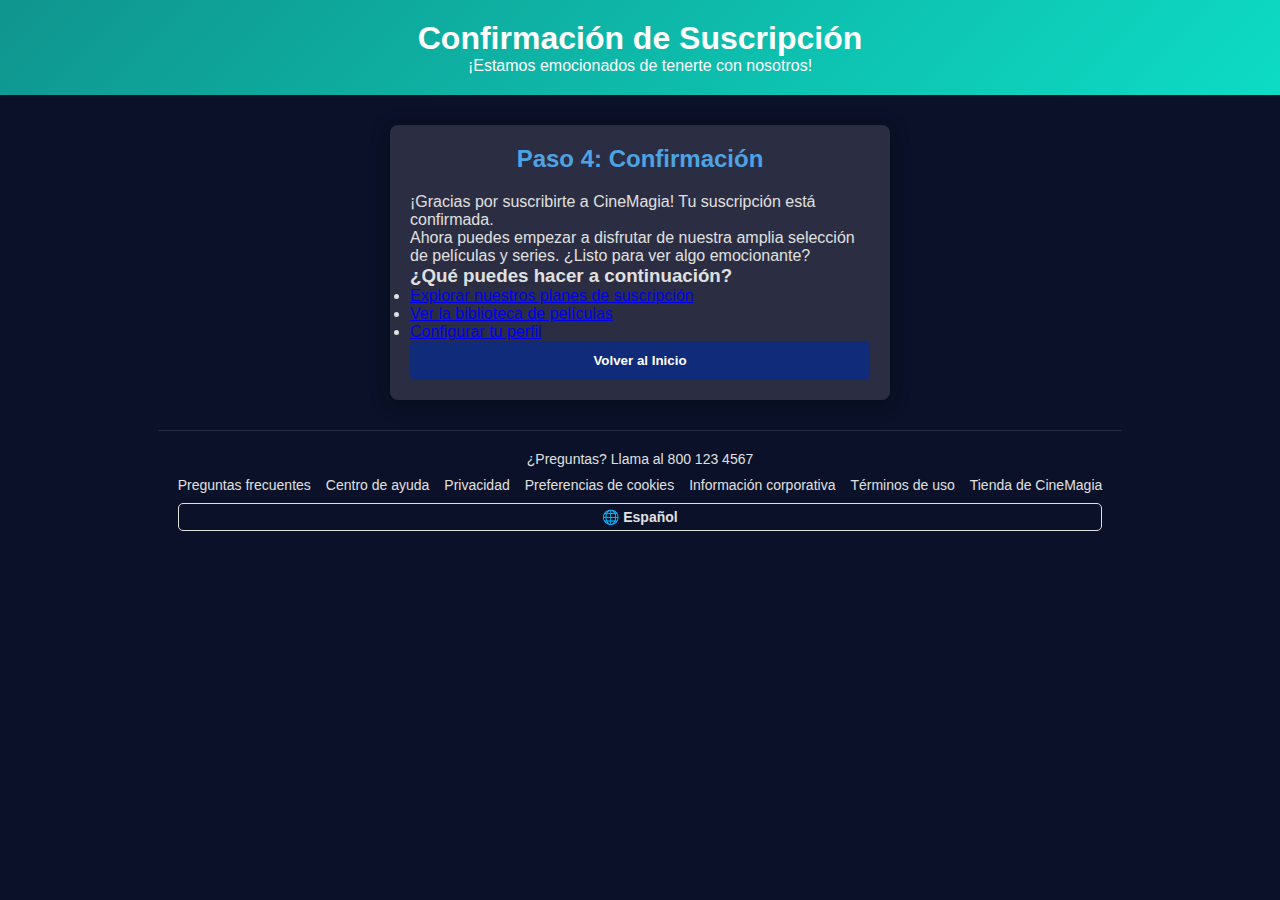
<file: confirmacion.html>
<!DOCTYPE html>
<html lang="es">
<head>
    <meta charset="UTF-8">
    <meta name="viewport" content="width=device-width, initial-scale=1.0">
    <title>Paso 4 - Confirmación | CineMagia</title>
    <link rel="stylesheet" href="css/confirmacion.css">
</head>
<body>
    <header class="header">
        <h1>Confirmación de Suscripción</h1>
        <p>¡Estamos emocionados de tenerte con nosotros!</p>
    </header>

    <main class="main-container">
        <section class="step-section">
            <h2>Paso 4: Confirmación</h2>
            <p>¡Gracias por suscribirte a CineMagia! Tu suscripción está confirmada.</p>
            <p>Ahora puedes empezar a disfrutar de nuestra amplia selección de películas y series. ¿Listo para ver algo emocionante?</p>

            <div class="next-steps">
                <h3>¿Qué puedes hacer a continuación?</h3>
                <ul>
                    <li><a href="seleccion.html">Explorar nuestros planes de suscripción</a></li>
                    <li><a href="biblioteca.html">Ver la biblioteca de películas</a></li>
                    <li><a href="perfil.html">Configurar tu perfil</a></li>
                </ul>
            </div>

            <button onclick="location.href='Registro.html'" class="start-button">Volver al Inicio</button>
        </section>
    </main>
    
    <footer class="footer">
        <p>¿Preguntas? Llama al 800 123 4567</p>
        <div class="footer-links">
            <a href="#">Preguntas frecuentes</a>
            <a href="#">Centro de ayuda</a>
            <a href="#">Privacidad</a>
            <a href="#">Preferencias de cookies</a>
            <a href="#">Información corporativa</a>
            <a href="#">Términos de uso</a>
            <a href="#">Tienda de CineMagia</a>
        </div>
        <div class="language-select">
            <button class="language-button">🌐 Español</button>
        </div>
    </footer>    
</body>
</html>
</file>
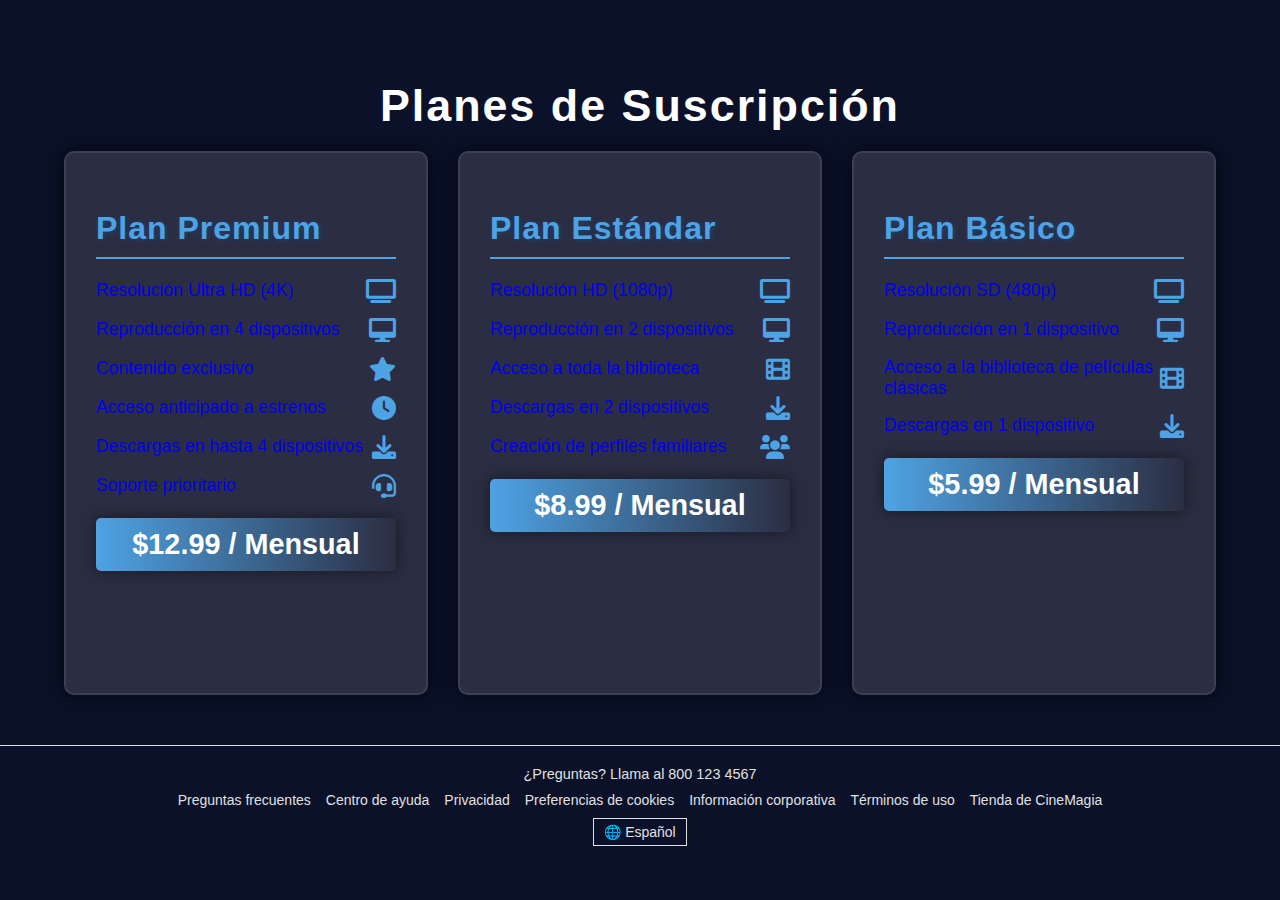
<file: seleccion.html>
<!DOCTYPE html>
<html lang="es">
<head>
    <meta charset="UTF-8">
    <meta name="viewport" content="width=device-width, initial-scale=1.0">
    <title>CineMagia - Planes Disponibles</title>
    <link rel="stylesheet" href="https://cdnjs.cloudflare.com/ajax/libs/font-awesome/6.0.0-beta3/css/all.min.css">
    <link rel="stylesheet" href="css/seleccion.css"> <!-- Enlace al archivo CSS -->
</head>
<body>

    <section class="plans">
        <h1>Planes de Suscripción</h1>
        <div class="plan-container">
            
            <!-- Enlace del Plan Premium -->
            <a href="FormTarjetaCredito.html" class="plan premium">
                <h2>Plan Premium</h2>
                <ul>
                    <li>Resolución Ultra HD (4K) <i class="fas fa-tv"></i></li>
                    <li>Reproducción en 4 dispositivos <i class="fas fa-desktop"></i></li>
                    <li>Contenido exclusivo <i class="fas fa-star"></i></li>
                    <li>Acceso anticipado a estrenos <i class="fas fa-clock"></i></li>
                    <li>Descargas en hasta 4 dispositivos <i class="fas fa-download"></i></li>
                    <li>Soporte prioritario <i class="fas fa-headset"></i></li>
                </ul>
                <p class="price">$12.99 / Mensual</p>
            </a>

            <!-- Enlace del Plan Estándar -->
            <a href="FormTarjetaCredito.html" class="plan estandar">
                <h2>Plan Estándar</h2>
                <ul>
                    <li>Resolución HD (1080p) <i class="fas fa-tv"></i></li>
                    <li>Reproducción en 2 dispositivos <i class="fas fa-desktop"></i></li>
                    <li>Acceso a toda la biblioteca <i class="fas fa-film"></i></li>
                    <li>Descargas en 2 dispositivos <i class="fas fa-download"></i></li>
                    <li>Creación de perfiles familiares <i class="fas fa-users"></i></li>
                </ul>
                <p class="price">$8.99 / Mensual</p>
            </a>

            <!-- Enlace del Plan Básico -->
            <a href="FormTarjetaCredito.html" class="plan basico">
                <h2>Plan Básico</h2>
                <ul>
                    <li>Resolución SD (480p) <i class="fas fa-tv"></i></li>
                    <li>Reproducción en 1 dispositivo <i class="fas fa-desktop"></i></li>
                    <li>Acceso a la biblioteca de películas clásicas <i class="fas fa-film"></i></li>
                    <li>Descargas en 1 dispositivo <i class="fas fa-download"></i></li>
                </ul>
                <p class="price">$5.99 / Mensual</p>
            </a>

        </div>
    </section>

    <footer class="footer">
        <p>¿Preguntas? Llama al 800 123 4567</p>
        <div class="footer-links">
            <a href="#">Preguntas frecuentes</a>
            <a href="#">Centro de ayuda</a>
            <a href="#">Privacidad</a>
            <a href="#">Preferencias de cookies</a>
            <a href="#">Información corporativa</a>
            <a href="#">Términos de uso</a>
            <a href="#">Tienda de CineMagia</a>
        </div>
        <div class="language-select">
            <button class="language-button">🌐 Español</button>
        </div>
    </footer>
</body>
</html>
</file>
<file: css/confirmacion.css>
/* styles-confirmacion.css */

* {
    margin: 0;
    padding: 0;
    box-sizing: border-box;
}

body {
    font-family: 'Arial', sans-serif;
    background-color: #0A1128; /* Fondo oscuro */
    color: #e0e0e0; /* Texto claro */
    display: flex;
    flex-direction: column;
    align-items: center;
    min-height: 100vh;
}

.header {
    text-align: center;
    color: #ffffff;
    background: linear-gradient(135deg, #0f958e, #0ddcc4); /* Gradiente en el encabezado */
    padding: 20px;
    width: 100%;
}

.main-container {
    width: 90%;
    max-width: 500px;
    margin: 30px 0;
    background-color: #2b2e42; /* Fondo de la sección principal */
    padding: 20px;
    border-radius: 8px;
    box-shadow: 0 4px 20px rgba(0, 0, 0, 0.3); /* Sombra más suave */
}

.step-section h2 {
    margin-bottom: 20px;
    color: #4ea3e4; /* Color del encabezado */
    text-align: center;
}

.confirmation-message {
    margin-bottom: 20px;
    text-align: center;
    color: #4caf50; /* Mensaje de confirmación */
    font-size: 18px;
}

button {
    width: 100%;
    padding: 12px;
    background-color: #0f2b7a; /* Color del botón */
    color: #fff;
    font-weight: bold;
    border: none;
    border-radius: 5px;
    cursor: pointer;
    transition: background-color 0.3s, transform 0.3s; /* Añadido efecto de transformación */
}

button:hover {
    background-color: #203d6d; /* Color de fondo al pasar el mouse */
    transform: scale(1.05); /* Escala al pasar el mouse */
}

/* Footer Styling */
.footer {
    background-color: #0A1128; /* Fondo oscuro */
    color: #e0e0e0; /* Texto claro */
    padding: 20px;
    text-align: center;
    font-size: 14px;
    border-top: 1px solid rgba(255, 255, 255, 0.1); /* Sombra ligera para el borde */
}

.footer p {
    margin-bottom: 10px;
}

.footer-links {
    display: flex;
    justify-content: center;
    flex-wrap: wrap;
    gap: 15px;
    margin-bottom: 10px;
}

.footer-links a {
    color: #e0e0e0; /* Texto claro */
    text-decoration: none;
}

.footer-links a:hover {
    text-decoration: underline; /* Subrayar en hover */
}

.language-select {
    display: flex;
    justify-content: center;
    align-items: center;
}

.language-button {
    border: 1px solid #e0e0e0; /* Borde claro */
    padding: 5px 10px;
    background-color: #0A1128; /* Fondo oscuro */
    cursor: pointer;
    font-size: 14px;
    color: #e0e0e0; /* Texto claro */
    transition: background-color 0.3s;
}

.language-button:hover {
    background-color: #005b5b; /* Fondo al pasar el mouse */
}
</file>
<file: css/seleccion.css>
body {
    font-family: 'Arial', sans-serif;
    background-color: #0A1128;
    color: #e0e0e0;
    margin: 0;
    padding: 0;
    overflow-x: hidden;
}

nav {
    background: linear-gradient(135deg, #000, #0A1128);
    padding: 15px;
    display: flex;
    justify-content: center;
    align-items: center;
    box-shadow: 0 2px 5px rgba(0, 0, 0, 0.5);
    position: relative;
    z-index: 1000;
}

nav ul {
    list-style: none;
    display: flex;
    gap: 20px;
    margin: 0;
}

nav ul li a {
    color: #e0e0e0;
    text-decoration: none;
    padding: 10px 20px;
    transition: background-color 0.3s ease, transform 0.3s ease;
    border-radius: 5px;
    font-weight: bold;
}

nav ul li a:hover {
    background-color: #005b5b;
    transform: scale(1.1);
}

.plans {
    padding: 50px 0;
    text-align: center;
}

.plans h1 {
    font-size: 2.8rem; 
    margin-bottom: 20px;
    color: #ffffff;
    letter-spacing: 2px;
}

.plan-container {
    display: flex;
    justify-content: center;
    gap: 30px; 
    max-width: 1200px;
    margin: 0 auto;
    flex-wrap: wrap;
}

.plan {
    background-color: #2b2e42;
    border: 2px solid #3b3f58;
    border-radius: 10px;
    width: 300px; 
    height: 480px; 
    padding: 30px; 
    text-align: left;
    box-shadow: 0px 0px 20px rgba(0, 0, 0, 0.6);
    transition: transform 0.3s ease, box-shadow 0.3s ease;
    position: relative;
}

.plan:before {
    content: '';
    position: absolute;
    top: -10px;
    bottom: -10px;
    left: -10px;
    right: -10px;
    border: 1px solid #3b3f58;
    border-radius: 12px;
    opacity: 0;
    transition: opacity 0.3s ease;
}

.plan:hover:before {
    opacity: 1;
}

.plan:hover {
    transform: scale(1.05);
    box-shadow: 0px 0px 30px rgba(30, 80, 229, 0.8);
}

.plan a {
    text-decoration: none; /* Elimina el subrayado de los enlaces dentro de las tarjetas */
    color: inherit; /* Asegura que el texto herede el color del padre */
}

.plan h2 {
    color: #4ea3e4;
    font-size: 2rem; 
    margin-bottom: 20px; 
    border-bottom: 2px solid #4ea3e4;
    padding-bottom: 10px;
    letter-spacing: 1px;
    text-shadow: 1px 1px 5px rgba(0, 115, 230, 0.3);
}

.plan ul {
    list-style: none;
    padding: 0;
}

.plan ul li {
    margin: 15px 0; 
    font-size: 1.1rem; 
    display: flex;
    justify-content: space-between;
    align-items: center;
}

.plan ul li i {
    font-size: 1.5rem; 
    color: #4ea3e4;
}

.plan .price {
    font-size: 1.8rem; 
    color: #ffffff;
    font-weight: bold;
    text-align: center;
    margin-top: 20px;
    padding: 10px;
    background: linear-gradient(90deg, #4ea3e4, #2b2e42);
    border-radius: 5px;
    box-shadow: 0px 0px 15px rgba(0, 0, 0, 0.5);
    transition: transform 0.3s ease, background 0.3s ease;
    text-decoration: none; /* Elimina el subrayado */
}

.plan-container a {
    text-decoration: none; /* Elimina el subrayado de todo el enlace */
}


.plan .price:hover {
    transform: scale(1.05);
    background: linear-gradient(90deg, #2b2e42, #4ea3e4);
}

footer {
    background-color: #0A1128; /* Mismo fondo que el body */
    padding: 20px 0;
    text-align: center;
}

.social-icons {
    margin-bottom: 10px;
}

.social-icons a {
    color: #4ea3e4;
    font-size: 1.5rem;
    margin: 0 10px;
    transition: color 0.3s ease;
}

.social-icons a:hover {
    color: #3b8bb5;
}

footer p {
    margin: 0;
    font-size: 0.9rem;
}

/* Footer Styling */
.footer {
    background-color: #0A1128; /* Mismo fondo que el body */
    color: #e0e0e0; /* Cambiado a blanco */
    padding: 20px;
    text-align: center;
    font-size: 14px;
    border-top: 1px solid #ddd;
}

.footer p {
    margin-bottom: 10px;
}

.footer-links {
    display: flex;
    justify-content: center;
    flex-wrap: wrap;
    gap: 15px;
    margin-bottom: 10px;
}

.footer-links a {
    color: #e0e0e0; /* Cambiado a blanco */
    text-decoration: none;
}

.footer-links a:hover {
    text-decoration: underline;
}

.language-select {
    display: flex;
    justify-content: center;
    align-items: center;
}

.language-button {
    border: 1px solid #e0e0e0; /* Cambiado a blanco */
    padding: 5px 10px;
    background-color: #0A1128; /* Mismo fondo que el body */
    cursor: pointer;
    font-size: 14px;
    color: #e0e0e0; /* Cambiado a blanco */
    transition: background-color 0.3s;
}

.language-button:hover {
    background-color: #005b5b; /* Ajustado para el hover */
}
</file>
